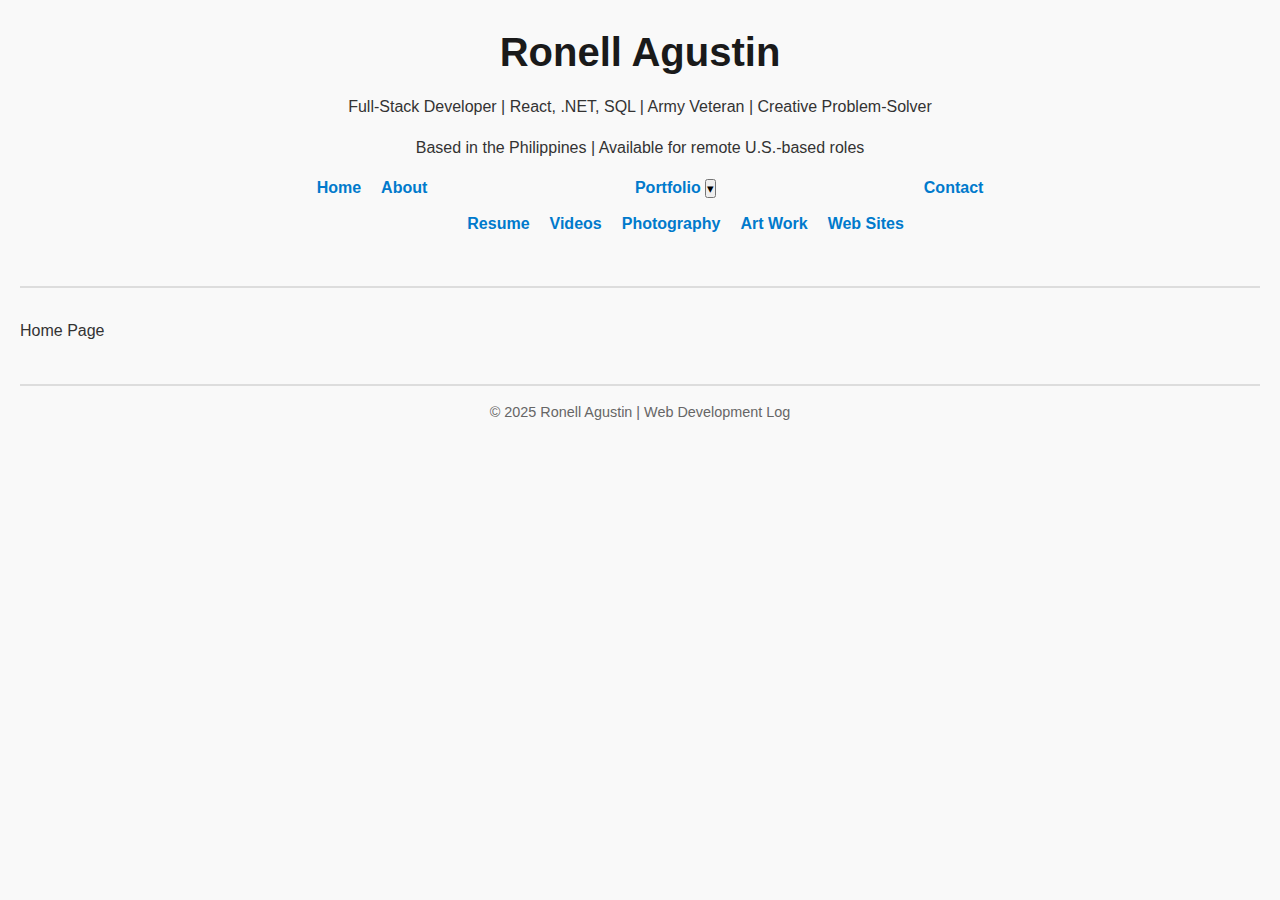
<file: index.html>
<!DOCTYPE html>
<html lang="en">
  <head>
    <meta charset="UTF-8" />
    <meta name="viewport" content="width=device-width, initial-scale=1.0" />
    <title>Ronell Agustin | Web Development Log</title>
    <link rel="stylesheet" href="css/style.css" />
  </head>
  <body>
    <header>
      <h1>Ronell Agustin</h1>
      <p>
        Full-Stack Developer | React, .NET, SQL | Army Veteran | Creative
        Problem-Solver
      </p>
      <p>Based in the Philippines | Available for remote U.S.-based roles</p>
      <nav aria-label="Primary">
        <ul class="nav">
          <li><a href="index.html">Home</a></li>
          <li><a href="pages/about.html">About</a></li>

          <!-- Portfolio Dropdown -->
          <li class="nav-item has-dropdown">
            <a href="pages/portfolio.html">Portfolio</a>
            <button
              class="dropdown-toggle"
              aria-label="Open portfolio submenu"
              aria-expanded="false"
            >
              ▾
            </button>
            <ul class="dropdown" role="menu">
              <li>
                <a href="pages/resume.html">Resume</a>
              </li>
              <li>
                <a href="pages/videos.html">Videos</a>
              </li>
              <li>
                <a href="pages/photography.html">Photography</a>
              </li>
              <li>
                <a href="pages/artwork.html">Art Work</a>
              </li>
              <li>
                <a href="pages/websites.html">Web Sites</a>
              </li>
            </ul>
          </li>

          <li><a href="pages/contact.html">Contact</a></li>
        </ul>
      </nav>
    </header>

    <main>Home Page</main>

    <footer>
      <p>&copy; 2025 Ronell Agustin | Web Development Log</p>
    </footer>

    <script src="js/script.js" defer></script>
  </body>
</html>
</file>
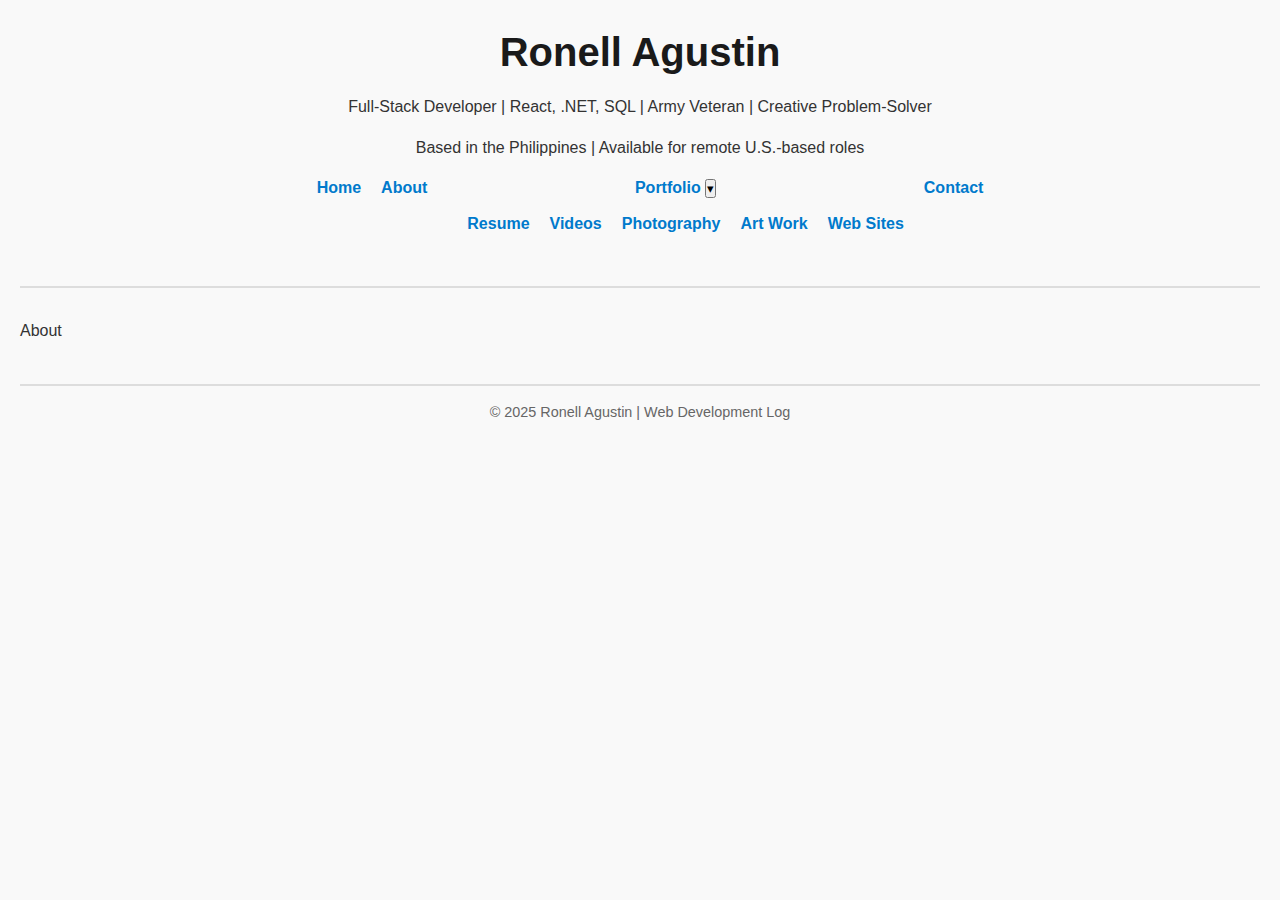
<file: pages/about.html>
<!DOCTYPE html>
<html lang="en">
  <head>
    <meta charset="UTF-8" />
    <meta name="viewport" content="width=device-width, initial-scale=1.0" />
    <title>About Me</title>
    <link rel="stylesheet" href="../css/style.css" />
  </head>
  <body>
    <header>
      <h1>Ronell Agustin</h1>
      <p>
        Full-Stack Developer | React, .NET, SQL | Army Veteran | Creative
        Problem-Solver
      </p>
      <p>Based in the Philippines | Available for remote U.S.-based roles</p>
      <nav aria-label="Primary">
        <ul class="nav">
          <li><a href="/web-development-log/index.html">Home</a></li>
          <li><a href="/web-development-log/pages/about.html">About</a></li>

          <!-- Portfolio Dropdown -->
          <li class="nav-item has-dropdown">
            <a href="/web-development-log/pages/portfolio.html">Portfolio</a>
            <button
              class="dropdown-toggle"
              aria-label="Open portfolio submenu"
              aria-expanded="false"
            >
              ▾
            </button>
            <ul class="dropdown" role="menu">
              <li>
                <a href="/web-development-log/pages/resume.html">Resume</a>
              </li>
              <li>
                <a href="/web-development-log/pages/videos.html">Videos</a>
              </li>
              <li>
                <a href="/web-development-log/pages/photography.html"
                  >Photography</a
                >
              </li>
              <li>
                <a href="/web-development-log/pages/artwork.html">Art Work</a>
              </li>
              <li>
                <a href="/web-development-log/pages/websites.html">Web Sites</a>
              </li>
            </ul>
          </li>

          <li><a href="/web-development-log/pages/contact.html">Contact</a></li>
        </ul>
      </nav>
    </header>

    <main>About</main>

    <footer>
      <p>&copy; 2025 Ronell Agustin | Web Development Log</p>
    </footer>

    <script src="/js/script.js" defer></script>
  </body>
</html>
</file>
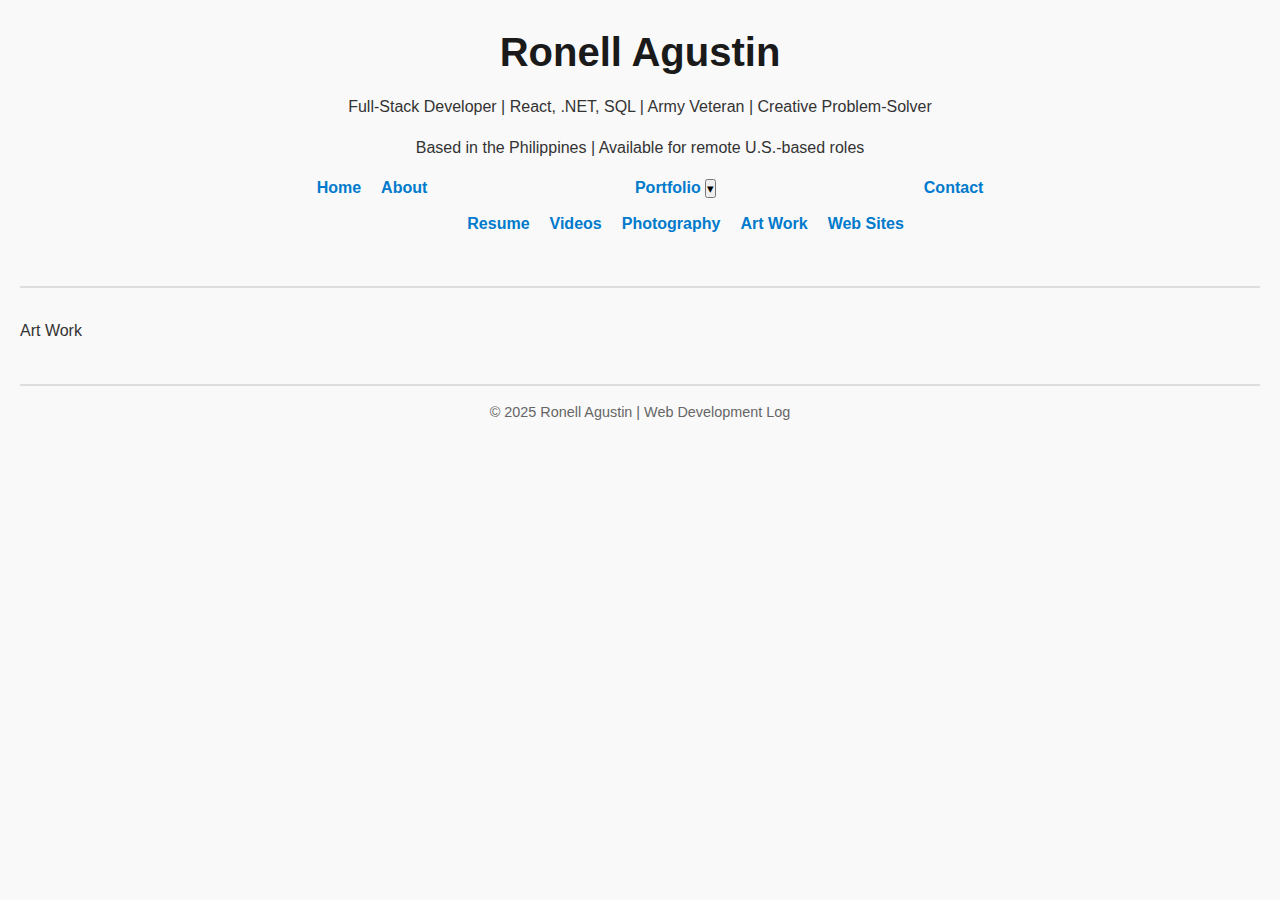
<file: pages/artwork.html>
<!DOCTYPE html>
<html lang="en">
  <head>
    <meta charset="UTF-8" />
    <meta name="viewport" content="width=device-width, initial-scale=1.0" />
    <title>About Me</title>
    <link rel="stylesheet" href="../css/style.css" />
  </head>
  <body>
    <header>
      <h1>Ronell Agustin</h1>
      <p>
        Full-Stack Developer | React, .NET, SQL | Army Veteran | Creative
        Problem-Solver
      </p>
      <p>Based in the Philippines | Available for remote U.S.-based roles</p>
      <nav aria-label="Primary">
        <ul class="nav">
          <li><a href="/web-development-log/index.html">Home</a></li>
          <li><a href="/web-development-log/pages/about.html">About</a></li>

          <!-- Portfolio Dropdown -->
          <li class="nav-item has-dropdown">
            <a href="/web-development-log/pages/portfolio.html">Portfolio</a>
            <button
              class="dropdown-toggle"
              aria-label="Open portfolio submenu"
              aria-expanded="false"
            >
              ▾
            </button>
            <ul class="dropdown" role="menu">
              <li>
                <a href="/web-development-log/pages/resume.html">Resume</a>
              </li>
              <li>
                <a href="/web-development-log/pages/videos.html">Videos</a>
              </li>
              <li>
                <a href="/web-development-log/pages/photography.html"
                  >Photography</a
                >
              </li>
              <li>
                <a href="/web-development-log/pages/artwork.html">Art Work</a>
              </li>
              <li>
                <a href="/web-development-log/pages/websites.html">Web Sites</a>
              </li>
            </ul>
          </li>

          <li><a href="/web-development-log/pages/contact.html">Contact</a></li>
        </ul>
      </nav>
    </header>

    <main>Art Work</main>

    <footer>
      <p>&copy; 2025 Ronell Agustin | Web Development Log</p>
    </footer>

    <script src="/js/script.js" defer></script>
  </body>
</html>
</file>
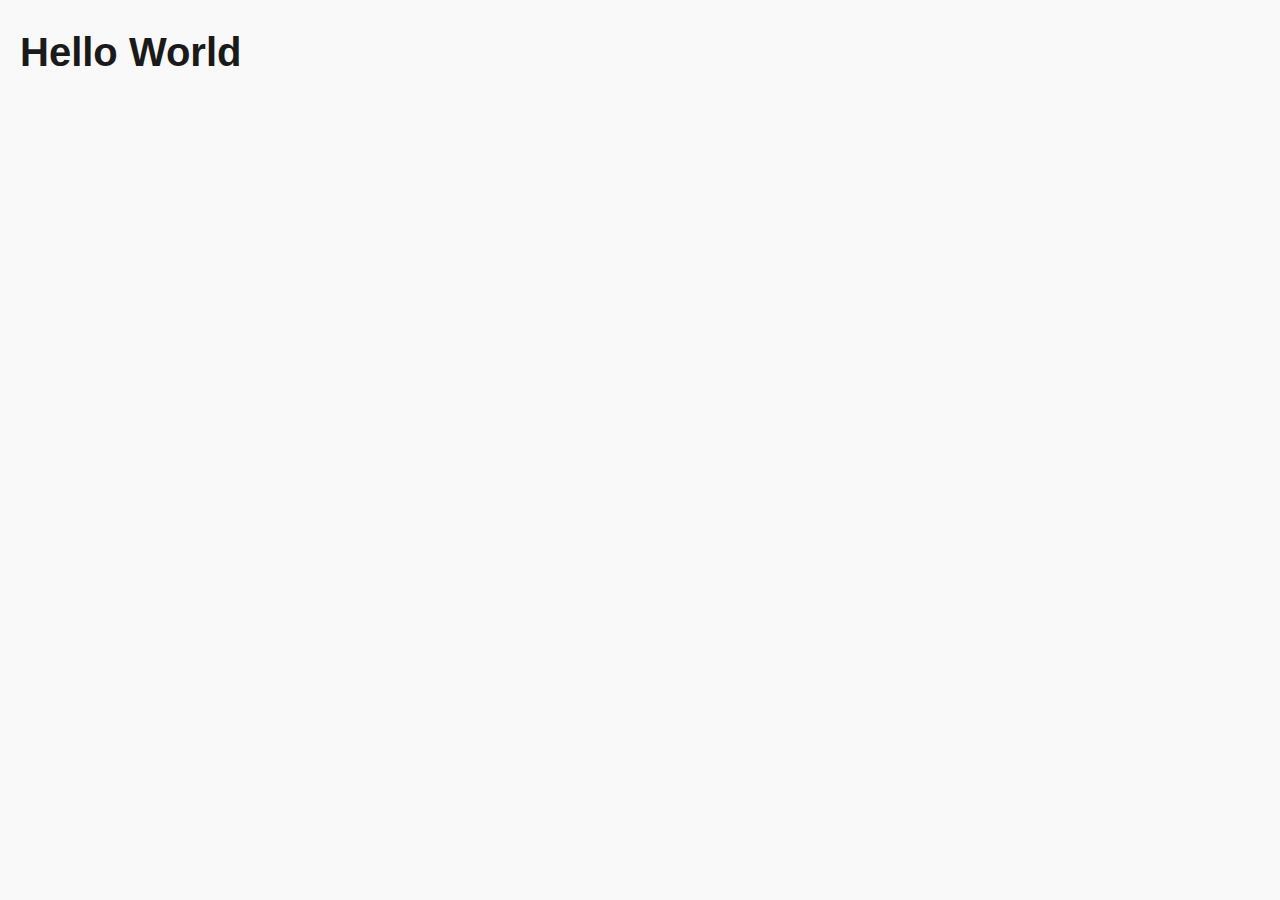
<file: pages/contact.html>
<!DOCTYPE html>
<html lang="en">
<head>
    <meta charset="UTF-8">
    <meta name="viewport" content="width=device-width, initial-scale=1.0">
    <title>Contact</title>
    <link rel="stylesheet" href="../css/style.css"/>
</head>
<body>
    <h1>Hello World</h1>
    <script src="../js/script.js"></script>
</body>
</html>
</file>
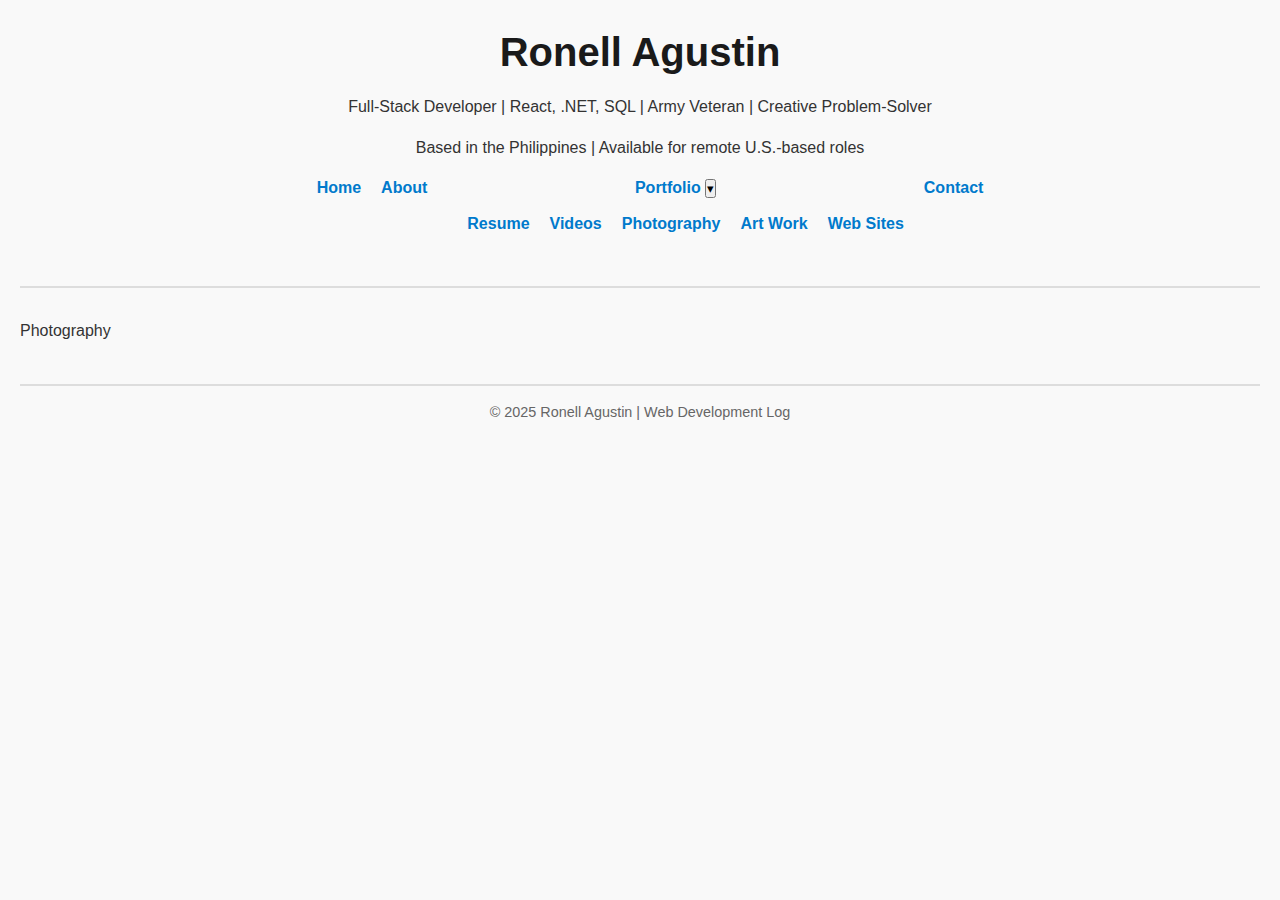
<file: pages/photography.html>
<!DOCTYPE html>
<html lang="en">
  <head>
    <meta charset="UTF-8" />
    <meta name="viewport" content="width=device-width, initial-scale=1.0" />
    <title>About Me</title>
    <link rel="stylesheet" href="../css/style.css" />
  </head>
  <body>
    <header>
      <h1>Ronell Agustin</h1>
      <p>
        Full-Stack Developer | React, .NET, SQL | Army Veteran | Creative
        Problem-Solver
      </p>
      <p>Based in the Philippines | Available for remote U.S.-based roles</p>
      <nav aria-label="Primary">
        <ul class="nav">
          <li><a href="/web-development-log/index.html">Home</a></li>
          <li><a href="/web-development-log/pages/about.html">About</a></li>

          <!-- Portfolio Dropdown -->
          <li class="nav-item has-dropdown">
            <a href="/web-development-log/pages/portfolio.html">Portfolio</a>
            <button
              class="dropdown-toggle"
              aria-label="Open portfolio submenu"
              aria-expanded="false"
            >
              ▾
            </button>
            <ul class="dropdown" role="menu">
              <li>
                <a href="/web-development-log/pages/resume.html">Resume</a>
              </li>
              <li>
                <a href="/web-development-log/pages/videos.html">Videos</a>
              </li>
              <li>
                <a href="/web-development-log/pages/photography.html"
                  >Photography</a
                >
              </li>
              <li>
                <a href="/web-development-log/pages/artwork.html">Art Work</a>
              </li>
              <li>
                <a href="/web-development-log/pages/websites.html">Web Sites</a>
              </li>
            </ul>
          </li>

          <li><a href="/web-development-log/pages/contact.html">Contact</a></li>
        </ul>
      </nav>
    </header>

    <main>Photography</main>

    <footer>
      <p>&copy; 2025 Ronell Agustin | Web Development Log</p>
    </footer>

    <script src="/js/script.js" defer></script>
  </body>
</html>
</file>
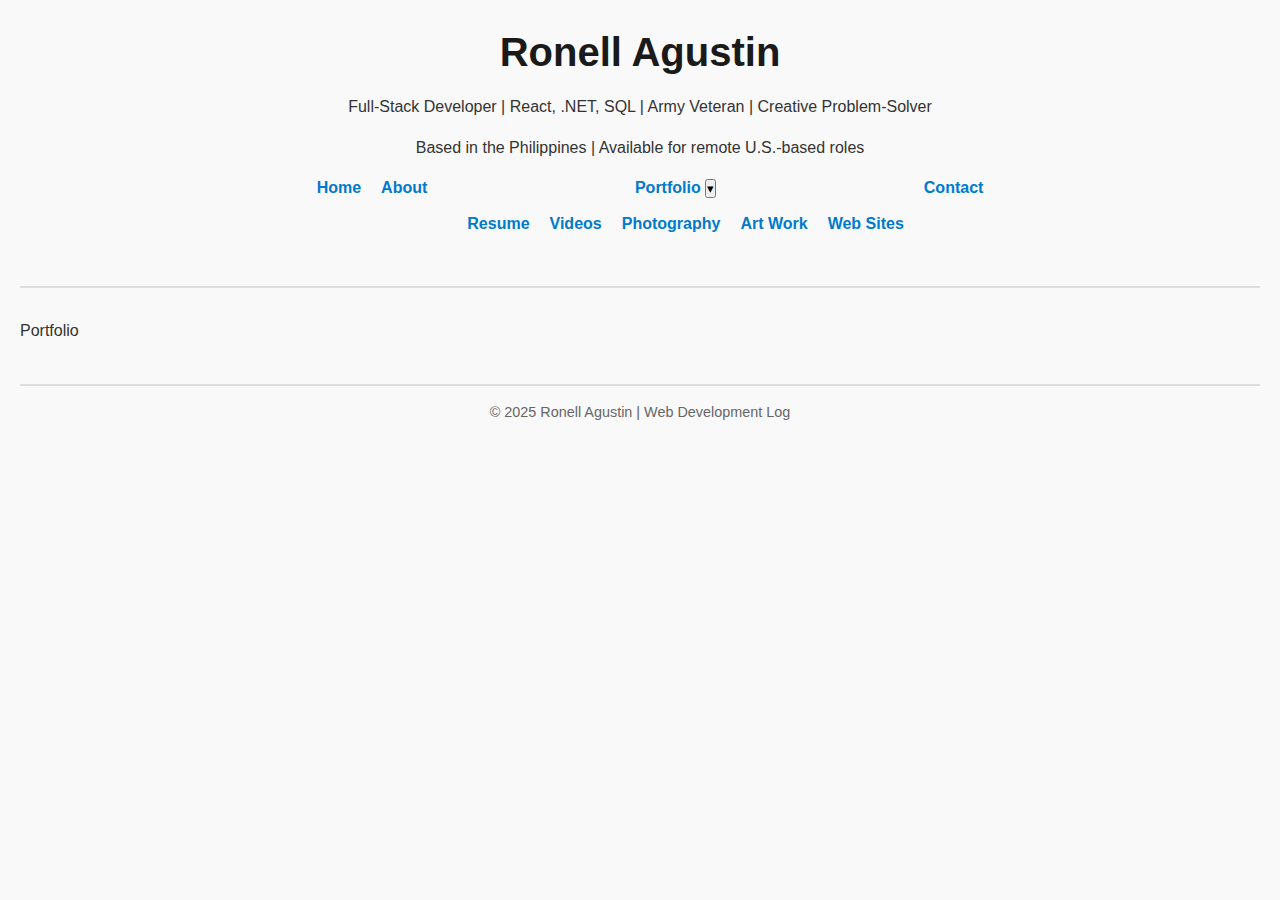
<file: pages/portfolio.html>
<!DOCTYPE html>
<html lang="en">
  <head>
    <meta charset="UTF-8" />
    <meta name="viewport" content="width=device-width, initial-scale=1.0" />
    <title>Ronell Agustin | Web Development Log</title>
    <link rel="stylesheet" href="../css/style.css" />
  </head>
  <body>
    <header>
      <h1>Ronell Agustin</h1>
      <p>
        Full-Stack Developer | React, .NET, SQL | Army Veteran | Creative
        Problem-Solver
      </p>
      <p>Based in the Philippines | Available for remote U.S.-based roles</p>
      <nav aria-label="Primary">
        <ul class="nav">
          <li><a href="/web-development-log/index.html">Home</a></li>
          <li><a href="/web-development-log/pages/about.html">About</a></li>

          <!-- Portfolio Dropdown -->
          <li class="nav-item has-dropdown">
            <a href="/web-development-log/pages/portfolio.html">Portfolio</a>
            <button
              class="dropdown-toggle"
              aria-label="Open portfolio submenu"
              aria-expanded="false"
            >
              ▾
            </button>
            <ul class="dropdown" role="menu">
              <li>
                <a href="/web-development-log/pages/resume.html">Resume</a>
              </li>
              <li>
                <a href="/web-development-log/pages/videos.html">Videos</a>
              </li>
              <li>
                <a href="/web-development-log/pages/photography.html"
                  >Photography</a
                >
              </li>
              <li>
                <a href="/web-development-log/pages/artwork.html">Art Work</a>
              </li>
              <li>
                <a href="/web-development-log/pages/websites.html">Web Sites</a>
              </li>
            </ul>
          </li>

          <li><a href="/web-development-log/pages/contact.html">Contact</a></li>
        </ul>
      </nav>
    </header>

    <main>Portfolio</main>

    <footer>
      <p>&copy; 2025 Ronell Agustin | Web Development Log</p>
    </footer>

    <script src="/js/script.js" defer></script>
  </body>
</html>
</file>
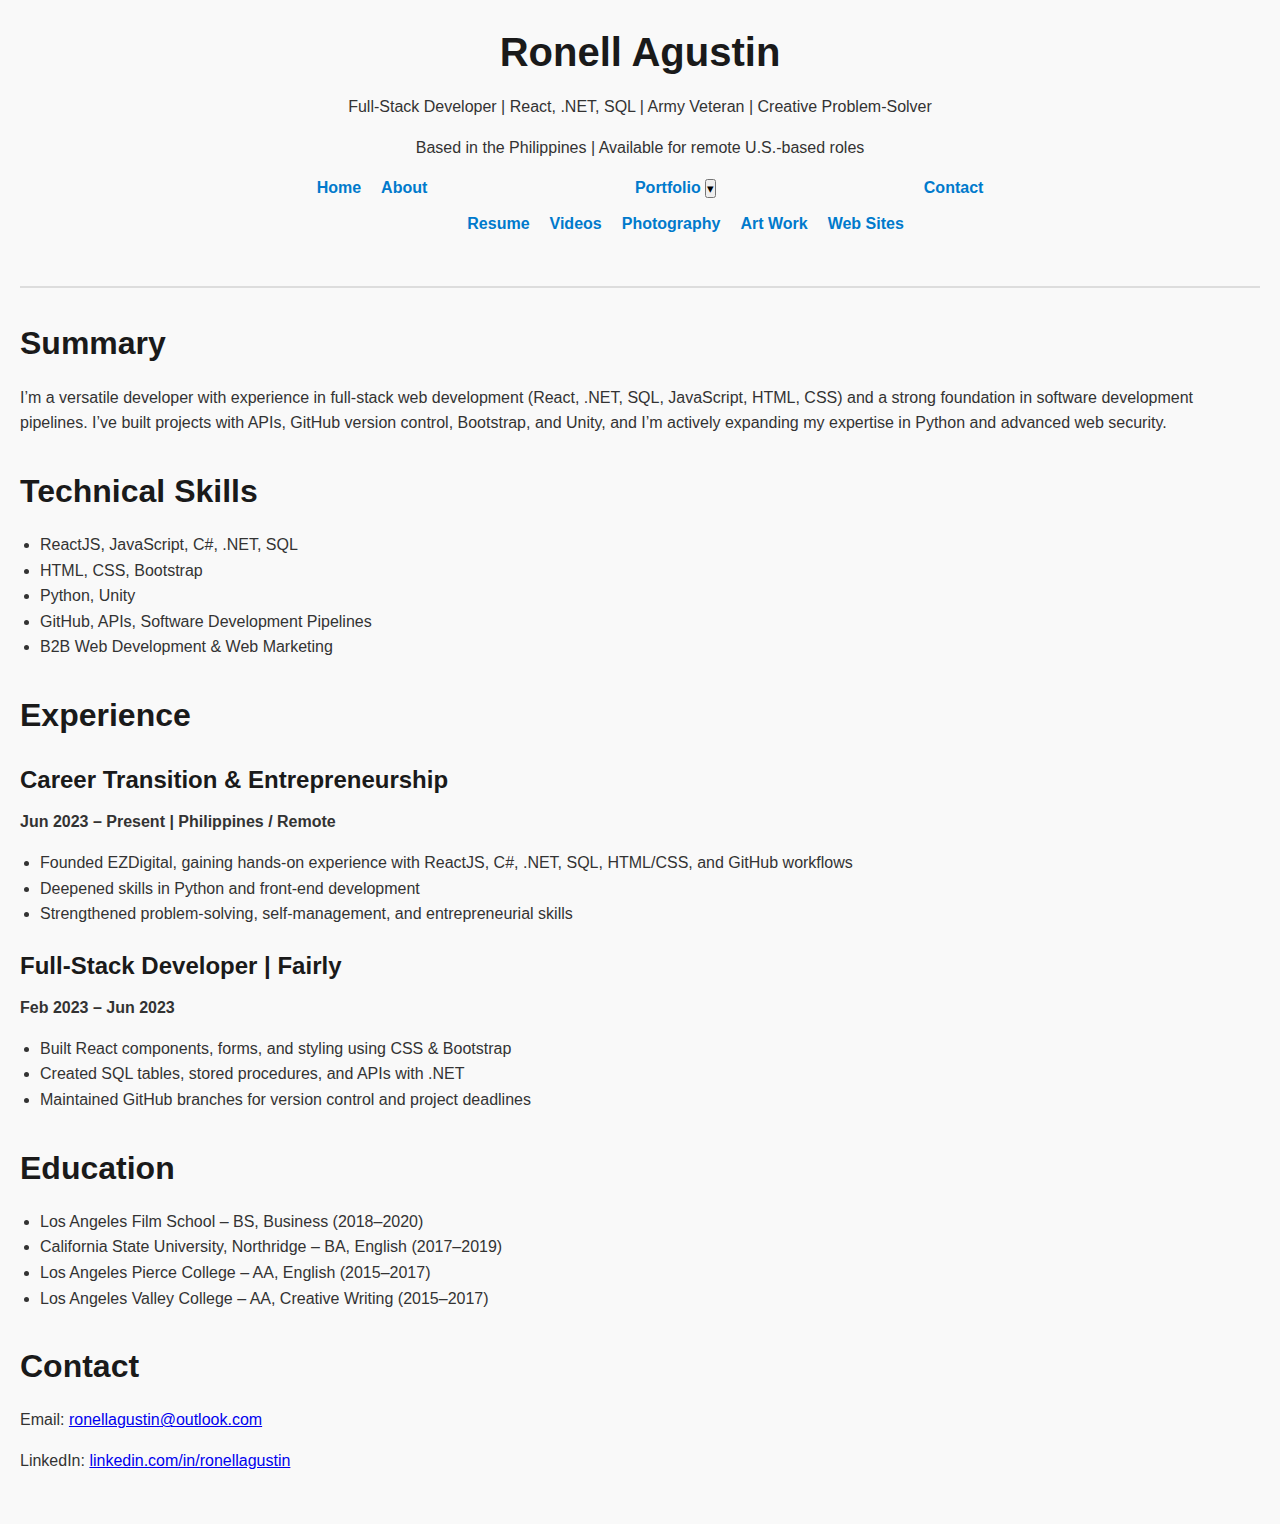
<file: pages/resume.html>
<!DOCTYPE html>
<html lang="en">
  <head>
    <meta charset="UTF-8" />
    <meta name="viewport" content="width=device-width, initial-scale=1.0" />
    <title>About Me</title>
    <link rel="stylesheet" href="../css/style.css" />
  </head>
  <body>
    <header>
      <h1>Ronell Agustin</h1>
      <p>
        Full-Stack Developer | React, .NET, SQL | Army Veteran | Creative
        Problem-Solver
      </p>
      <p>Based in the Philippines | Available for remote U.S.-based roles</p>
      <nav aria-label="Primary">
        <ul class="nav">
          <li><a href="/web-development-log/index.html">Home</a></li>
          <li><a href="/web-development-log/pages/about.html">About</a></li>

          <!-- Portfolio Dropdown -->
          <li class="nav-item has-dropdown">
            <a href="/web-development-log/pages/portfolio.html">Portfolio</a>
            <button
              class="dropdown-toggle"
              aria-label="Open portfolio submenu"
              aria-expanded="false"
            >
              ▾
            </button>
            <ul class="dropdown" role="menu">
              <li>
                <a href="/web-development-log/pages/resume.html">Resume</a>
              </li>
              <li>
                <a href="/web-development-log/pages/videos.html">Videos</a>
              </li>
              <li>
                <a href="/web-development-log/pages/photography.html"
                  >Photography</a
                >
              </li>
              <li>
                <a href="/web-development-log/pages/artwork.html">Art Work</a>
              </li>
              <li>
                <a href="/web-development-log/pages/websites.html">Web Sites</a>
              </li>
            </ul>
          </li>

          <li><a href="/web-development-log/pages/contact.html">Contact</a></li>
        </ul>
      </nav>
    </header>
    <main>
      <section id="summary">
        <h2>Summary</h2>
        <p>
          I’m a versatile developer with experience in full-stack web
          development (React, .NET, SQL, JavaScript, HTML, CSS) and a strong
          foundation in software development pipelines. I’ve built projects with
          APIs, GitHub version control, Bootstrap, and Unity, and I’m actively
          expanding my expertise in Python and advanced web security.
        </p>
      </section>

      <section id="skills">
        <h2>Technical Skills</h2>
        <ul>
          <li>ReactJS, JavaScript, C#, .NET, SQL</li>
          <li>HTML, CSS, Bootstrap</li>
          <li>Python, Unity</li>
          <li>GitHub, APIs, Software Development Pipelines</li>
          <li>B2B Web Development & Web Marketing</li>
        </ul>
      </section>

      <section id="experience">
        <h2>Experience</h2>
        <article>
          <h3>Career Transition & Entrepreneurship</h3>
          <p><strong>Jun 2023 – Present | Philippines / Remote</strong></p>
          <ul>
            <li>
              Founded EZDigital, gaining hands-on experience with ReactJS, C#,
              .NET, SQL, HTML/CSS, and GitHub workflows
            </li>
            <li>Deepened skills in Python and front-end development</li>
            <li>
              Strengthened problem-solving, self-management, and entrepreneurial
              skills
            </li>
          </ul>
        </article>

        <article>
          <h3>Full-Stack Developer | Fairly</h3>
          <p><strong>Feb 2023 – Jun 2023</strong></p>
          <ul>
            <li>
              Built React components, forms, and styling using CSS & Bootstrap
            </li>
            <li>Created SQL tables, stored procedures, and APIs with .NET</li>
            <li>
              Maintained GitHub branches for version control and project
              deadlines
            </li>
          </ul>
        </article>
        <!-- Add more experience articles as needed -->
      </section>

      <section id="education">
        <h2>Education</h2>
        <ul>
          <li>Los Angeles Film School – BS, Business (2018–2020)</li>
          <li>
            California State University, Northridge – BA, English (2017–2019)
          </li>
          <li>Los Angeles Pierce College – AA, English (2015–2017)</li>
          <li>Los Angeles Valley College – AA, Creative Writing (2015–2017)</li>
        </ul>
      </section>

      <section id="contact">
        <h2>Contact</h2>
        <p>
          Email:
          <a href="mailto:ronellagustin@outlook.com"
            >ronellagustin@outlook.com</a
          >
        </p>
        <p>
          LinkedIn:
          <a href="https://www.linkedin.com/in/ronellagustin/" target="_blank"
            >linkedin.com/in/ronellagustin</a
          >
        </p>
      </section>
    </main>
    <script src="/js/script.js" defer></script>
  </body>
</html>
</file>
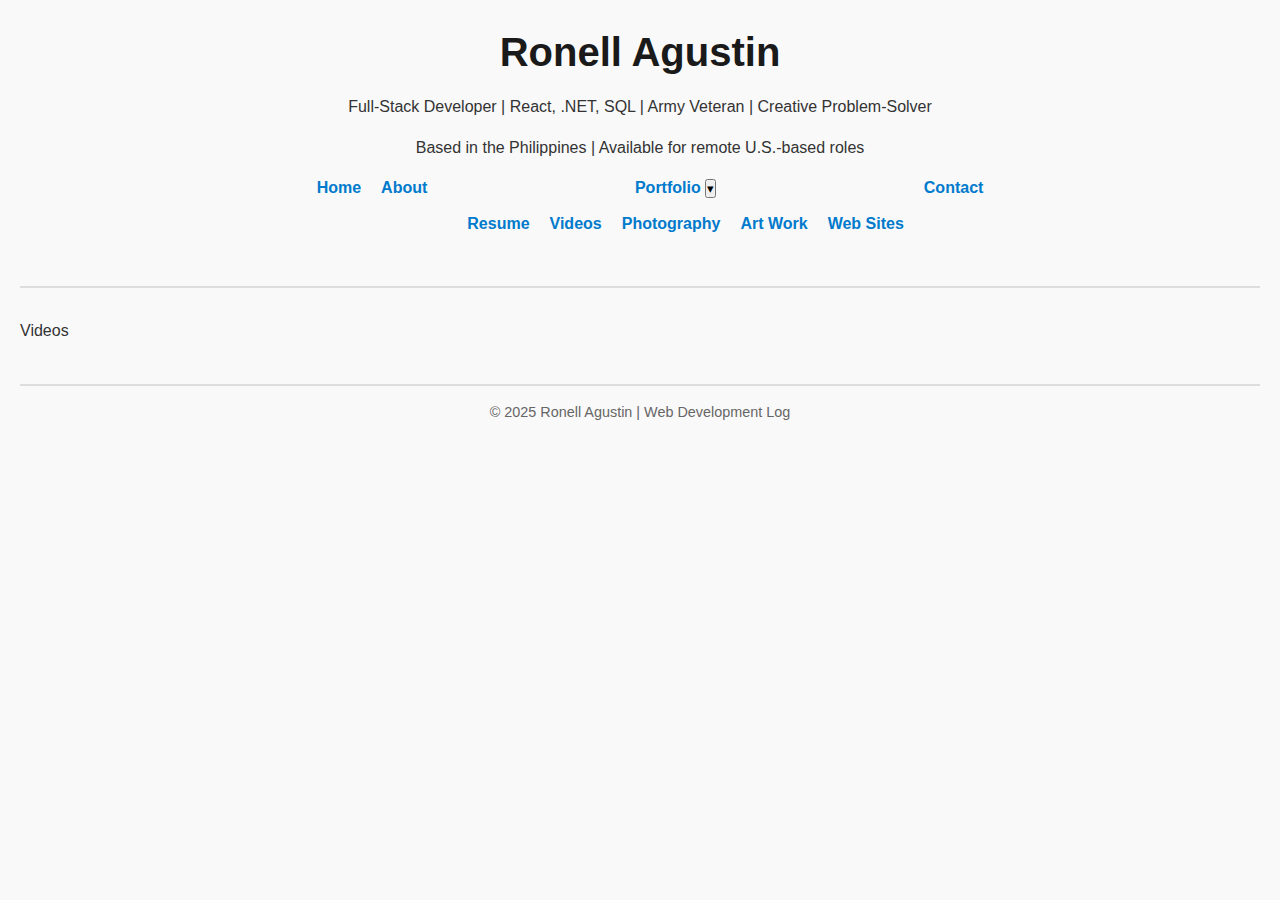
<file: pages/videos.html>
<!DOCTYPE html>
<html lang="en">
  <head>
    <meta charset="UTF-8" />
    <meta name="viewport" content="width=device-width, initial-scale=1.0" />
    <title>About Me</title>
    <link rel="stylesheet" href="../css/style.css" />
  </head>
  <body>
    <header>
      <h1>Ronell Agustin</h1>
      <p>
        Full-Stack Developer | React, .NET, SQL | Army Veteran | Creative
        Problem-Solver
      </p>
      <p>Based in the Philippines | Available for remote U.S.-based roles</p>
      <nav aria-label="Primary">
        <ul class="nav">
          <li><a href="/index.html">Home</a></li>
          <li><a href="/pages/about.html">About</a></li>

          <!-- Portfolio Dropdown -->
          <li class="nav-item has-dropdown">
            <a href="/pages/portfolio.html">Portfolio</a>
            <button
              class="dropdown-toggle"
              aria-label="Open portfolio submenu"
              aria-expanded="false"
            >
              ▾
            </button>
            <ul class="dropdown" role="menu">
              <li><a href="/pages/resume.html">Resume</a></li>
              <li><a href="/pages/videos.html">Videos</a></li>
              <li><a href="/pages/photography.html">Photography</a></li>
              <li><a href="/pages/artwork.html">Art Work</a></li>
              <li><a href="/pages/websites.html">Web Sites</a></li>
            </ul>
          </li>

          <li><a href="/pages/contact.html">Contact</a></li>
        </ul>
      </nav>
    </header>

    <main>Videos</main>

    <footer>
      <p>&copy; 2025 Ronell Agustin | Web Development Log</p>
    </footer>

    <script src="/js/script.js" defer></script>
  </body>
</html>
</file>
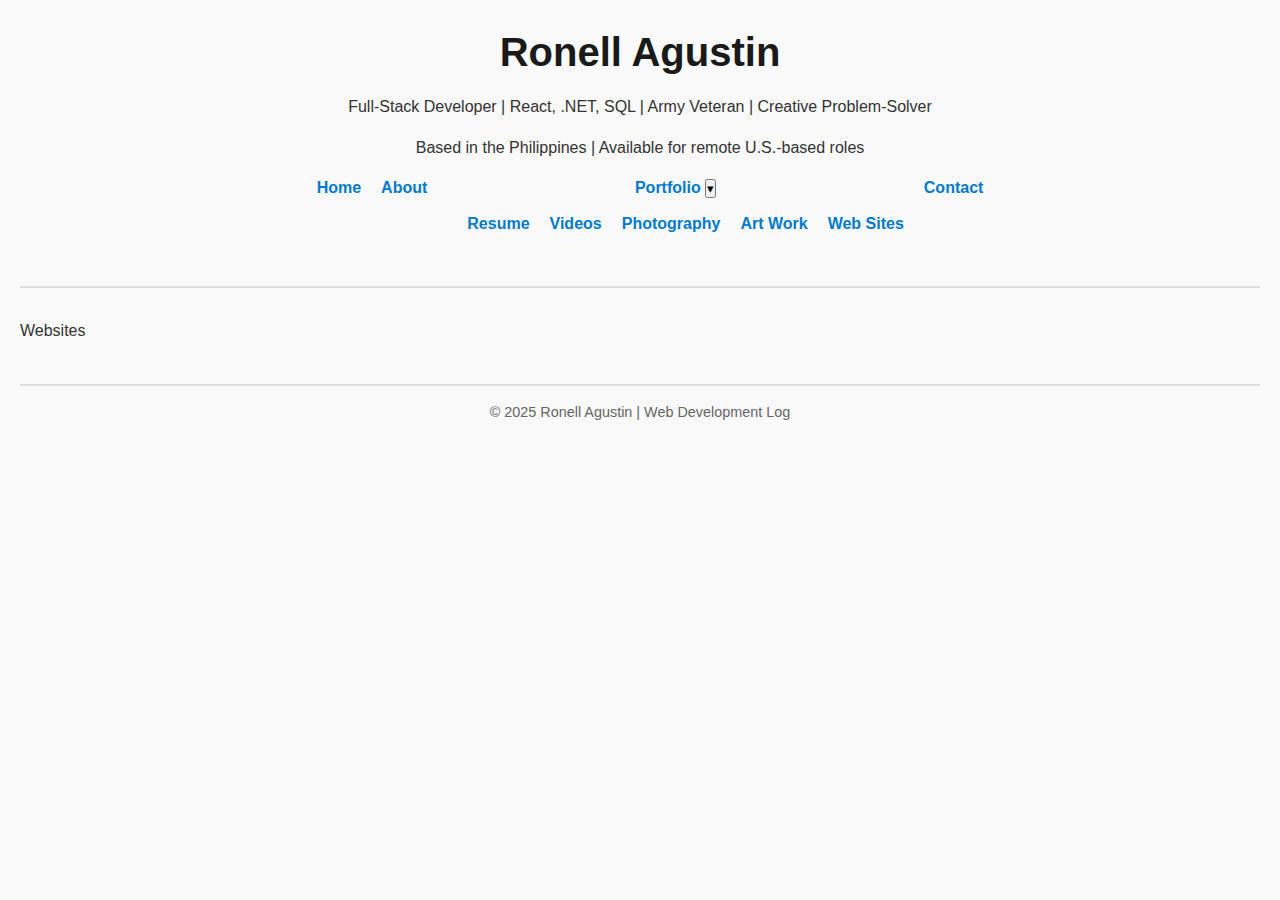
<file: pages/websites.html>
<!DOCTYPE html>
<html lang="en">
  <head>
    <meta charset="UTF-8" />
    <meta name="viewport" content="width=device-width, initial-scale=1.0" />
    <title>About Me</title>
    <link rel="stylesheet" href="../css/style.css" />
  </head>
  <body>
    <header>
      <h1>Ronell Agustin</h1>
      <p>
        Full-Stack Developer | React, .NET, SQL | Army Veteran | Creative
        Problem-Solver
      </p>
      <p>Based in the Philippines | Available for remote U.S.-based roles</p>
      <nav aria-label="Primary">
        <ul class="nav">
          <li><a href="/index.html">Home</a></li>
          <li><a href="/pages/about.html">About</a></li>

          <!-- Portfolio Dropdown -->
          <li class="nav-item has-dropdown">
            <a href="/pages/portfolio.html">Portfolio</a>
            <button
              class="dropdown-toggle"
              aria-label="Open portfolio submenu"
              aria-expanded="false"
            >
              ▾
            </button>
            <ul class="dropdown" role="menu">
              <li><a href="/pages/resume.html">Resume</a></li>
              <li><a href="/pages/videos.html">Videos</a></li>
              <li><a href="/pages/photography.html">Photography</a></li>
              <li><a href="/pages/artwork.html">Art Work</a></li>
              <li><a href="/pages/websites.html">Web Sites</a></li>
            </ul>
          </li>

          <li><a href="/pages/contact.html">Contact</a></li>
        </ul>
      </nav>
    </header>

    <main>Websites</main>

    <footer>
      <p>&copy; 2025 Ronell Agustin | Web Development Log</p>
    </footer>

    <script src="/js/script.js" defer></script>
  </body>
</html>
</file>
<file: css/style.css>
/* -----------------------------
   Base Styles
------------------------------ */
* {
    box-sizing: border-box;
    margin: 0;
    padding: 0;
    font-family: 'Segoe UI', Tahoma, Geneva, Verdana, sans-serif;
}

body {
    line-height: 1.6;
    background-color: #f9f9f9;
    color: #333;
    padding: 20px;
}

/* -----------------------------
   Headings
------------------------------ */
h1 {
    font-size: 2.5rem;
    margin-bottom: 10px;
    color: #1a1a1a;
}

h2 {
    font-size: 2rem;
    margin-top: 30px;
    margin-bottom: 15px;
    color: #1a1a1a;
}

h3 {
    font-size: 1.5rem;
    margin-top: 20px;
    margin-bottom: 10px;
    color: #1a1a1a;
}

/* -----------------------------
   Paragraphs & Lists
------------------------------ */
p {
    margin-bottom: 15px;
}

ul {
    list-style-type: disc;
    padding-left: 20px;
    margin-bottom: 15px;
}

/* -----------------------------
   Header & Navigation
------------------------------ */
header {
    text-align: center;
    padding-bottom: 20px;
    border-bottom: 2px solid #ddd;
    margin-bottom: 30px;
}

nav ul {
    list-style: none;
    display: flex;
    justify-content: center;
    gap: 20px;
    margin-top: 10px;
}

nav a {
    text-decoration: none;
    color: #007acc;
    font-weight: 600;
}

nav a:hover {
    text-decoration: underline;
}

/* -----------------------------
   Sections
------------------------------ */
section {
    margin-bottom: 30px;
}

/* -----------------------------
   Footer
------------------------------ */
footer {
    text-align: center;
    padding: 15px;
    border-top: 2px solid #ddd;
    margin-top: 40px;
    font-size: 0.9rem;
    color: #666;
}

/* -----------------------------
   Responsive
------------------------------ */
@media (max-width: 600px) {
    nav ul {
        flex-direction: column;
        gap: 10px;
    }

    h1 {
        font-size: 2rem;
    }

    h2 {
        font-size: 1.5rem;
    }
}
</file>
